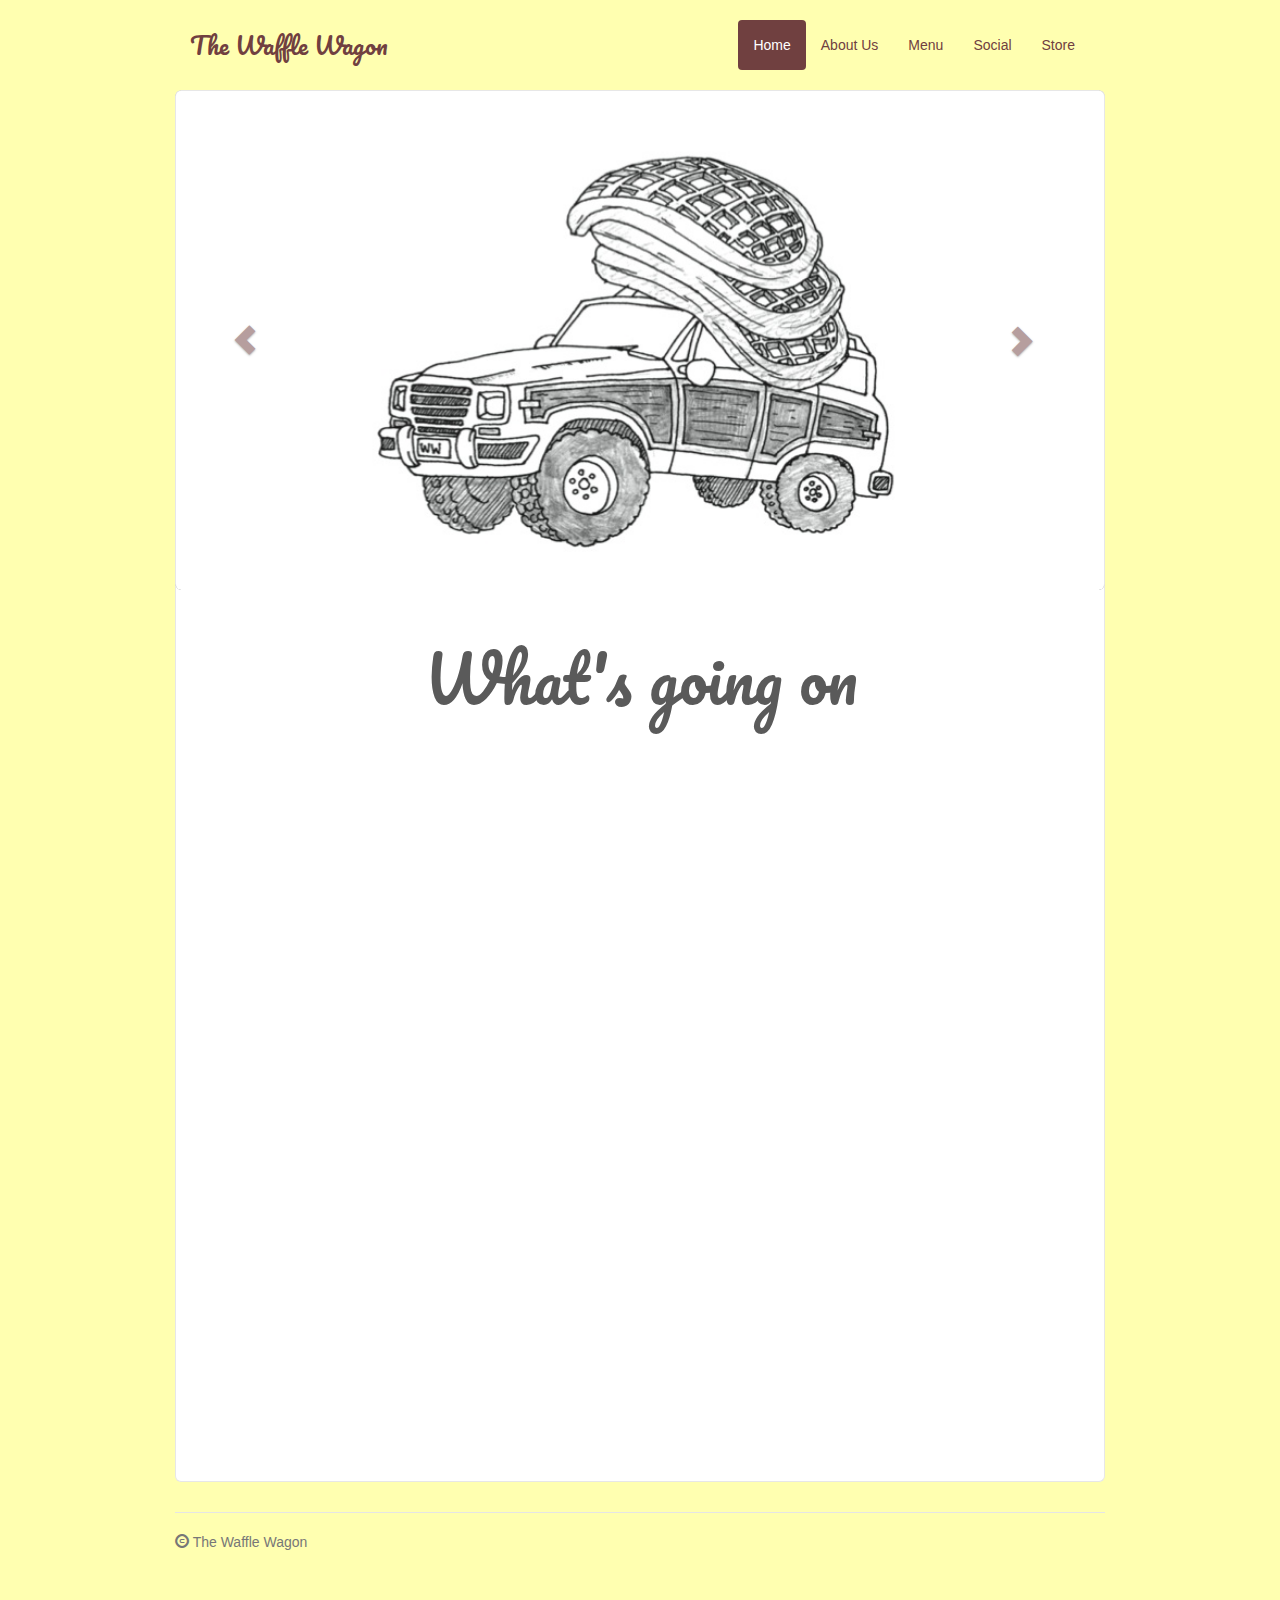
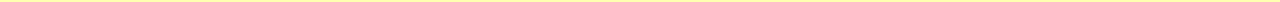
<file: index.html>
<!DOCTYPE html>

<!--Designed by Adam Hair for The Waffle Wagon-->

<html xmlns="http://w3.org/1999/xhtml" xmlns:og="http://ogp.me/ns#" lang="en">
<head>
  <meta charset="utf-8">
  <meta http-equiv="X-UA-Compatible" content="IE=edge">
  <meta name="viewport" content="width=device-width, initial-scale=1">
  <meta property="og:url" content="http://thewwdenton.com/index.html" />
  <meta property="og:type" content="website" />
  <meta property="og:title" content="The Waffle Wagon" />
  <meta property="og:image" content="http://thewwdenton.com/images/facebook_square.jpg"/>
  <meta property="og:description" content="Sweet. Savory. Waffles. At home here in Denton, Texas.">
  <title>The Waffle Wagon | Sweet. Savory. Waffles.</title>

  <!-- Bootstrap -->
  <link href="css/bootstrap.min.css" rel="stylesheet">
  <link href="css/jumbotron-narrow.css" rel="stylesheet">
  <link href="css/grid.css" rel="stylesheet">
  <link href="css/custom.css" rel="stylesheet">
  <link href="font-awesome-4.0.3/css/font-awesome.css" rel="stylesheet">
  <link href="css/carousel.css" rel="stylesheet">
  <link href='http://fonts.googleapis.com/css?family=Pacifico' rel='stylesheet' type='text/css'>
  <link rel="shortcut icon" href="images/favicon.ico">

  <!-- HTML5 Shim and Respond.js IE8 support of HTML5 elements and media queries -->
  <!-- WARNING: Respond.js doesn't work if you view the page via file:// -->
  <!--[if lt IE 9]>
  <script src="https://oss.maxcdn.com/libs/html5shiv/3.7.0/html5shiv.js"></script>
  <script src="https://oss.maxcdn.com/libs/respond.js/1.4.2/respond.min.js"></script>
  <![endif]-->
</head>
<body>
  <div class="container">
    <!-- Static navbar -->
    <div class="navbar navbar-default" role="navigation">
      <div class="container-fluid">
        <div class="navbar-header">
          <button type="button" class="navbar-toggle" data-toggle="collapse" data-target=".navbar-collapse">
            <span class="btn-custom fa fa-bars fa-lg"></span>
          </button>
          <a class="navbar-brand" style="font-size: 24px; font-family: 'Pacifico', cursive;" href="index.html">The Waffle Wagon</a>
        </div>
        <div class="navbar-collapse collapse">
          <ul class="nav navbar-nav">
          </ul>
          <ul class ="nav navbar-nav navbar-right">
            <li class="active"><a href="index.html">Home</a></li>
            <li><a href="about_us.html">About Us</a></li>
            <li><a href="menu.html">Menu</a></li>
            <li><a href="social.html">Social</a></li>
            <li><a href="store.html">Store</a></li>
          </ul>
        </div><!--/.nav-collapse -->
      </div><!--/.container-fluid -->
    </div>
  </div>

  <div class="container">
    <div style="width: 100%; margin-bottom: -14px;">
      <div id="myCarousel" class="stay_center carousel slide" data-ride="carousel">
        <!-- Indicators -->
        <ol class="carousel-indicators">
          <li data-target="#myCarousel" data-slide-to="0" class="active"></li>
          <li data-target="#myCarousel" data-slide-to="1"></li>
          <li data-target="#myCarousel" data-slide-to="2"></li>
          <li data-target="#myCarousel" data-slide-to="3"></li>
        </ol>
        <div class="carousel-inner">
          <div class="item active" style="background-image:url('images/new_logo.jpg');
          background-repeat: no-repeat;
          background-position: center center;
          background-size: cover;">
          <div class="container">
            <div class="carousel-caption">
            </div>
          </div>
        </div>
        <div class="item" style="background-image:url('images/frenchys_truck.jpg');
        background-repeat: no-repeat;
        background-position: center center;
        background-size: cover;">>
        <div class="container">
          <div class="carousel-caption">
          </div>
        </div>
      </div>
      <div class="item" style="background-image:url('images/east_side.jpg');
      background-repeat: no-repeat;
      background-position: center center;
      background-size: cover;">>
      <div class="container">
        <div class="carousel-caption">
        </div>
      </div>
    </div>
    <div class="item" style="background-image:url('images/chicken_waffles.jpg');
    background-repeat: no-repeat;
    background-position: center center;
    background-size: cover;">>
    <div class="container">
      <div class="carousel-caption">
      </div>
    </div>
  </div>
</div>
<a class="left carousel-control" href="#myCarousel" data-slide="prev"><span class="glyphicon glyphicon-chevron-left"></span></a>
<a class="right carousel-control" href="#myCarousel" data-slide="next"><span class="glyphicon glyphicon-chevron-right"></span></a>
</div><!-- /.carousel -->
</div>
<div class="jumbotron uborder" style="background-color: #FFF;">
  <h1 style="font-family: 'Pacifico', cursive; margin-bottom: 25px;">What's going on</h1><p></p>
  <div class="row">
    <div class="col-md-6"><iframe
      src="http://thewwdenton.com/neosmart-stream/nss-content/themes/base/"
      width="100%" height="640"
      allowtransparency="true" frameborder="0">
    </iframe>
  </div>
  <div class="col-md-6 twitter"><a class="twitter-timeline" href="https://twitter.com/TheWWDenton" data-widget-id="471874992808816640"></a>
    <script>!function(d,s,id){var js,fjs=d.getElementsByTagName(s)[0],p=/^http:/.test(d.location)?'http':'https';if(!d.getElementById(id)){js=d.createElement(s);js.id=id;js.src=p+"://platform.twitter.com/widgets.js";fjs.parentNode.insertBefore(js,fjs);}}(document,"script","twitter-wjs");</script>
  </div>
</div>
</div>

<div class="footer">
 <p><span class="glyphicon glyphicon-copyright-mark"></span> The Waffle Wagon</p>
</div>
</div>
<!-- /container -->

<!-- jQuery (necessary for Bootstrap's JavaScript plugins) -->
<script src="https://ajax.googleapis.com/ajax/libs/jquery/1.11.0/jquery.min.js"></script>
<!-- Include all compiled plugins (below), or include individual files as needed -->
<script src="js/bootstrap.js"></script>
<script src="js/enable_touch.js"></script>
</body>
</html>
</file>
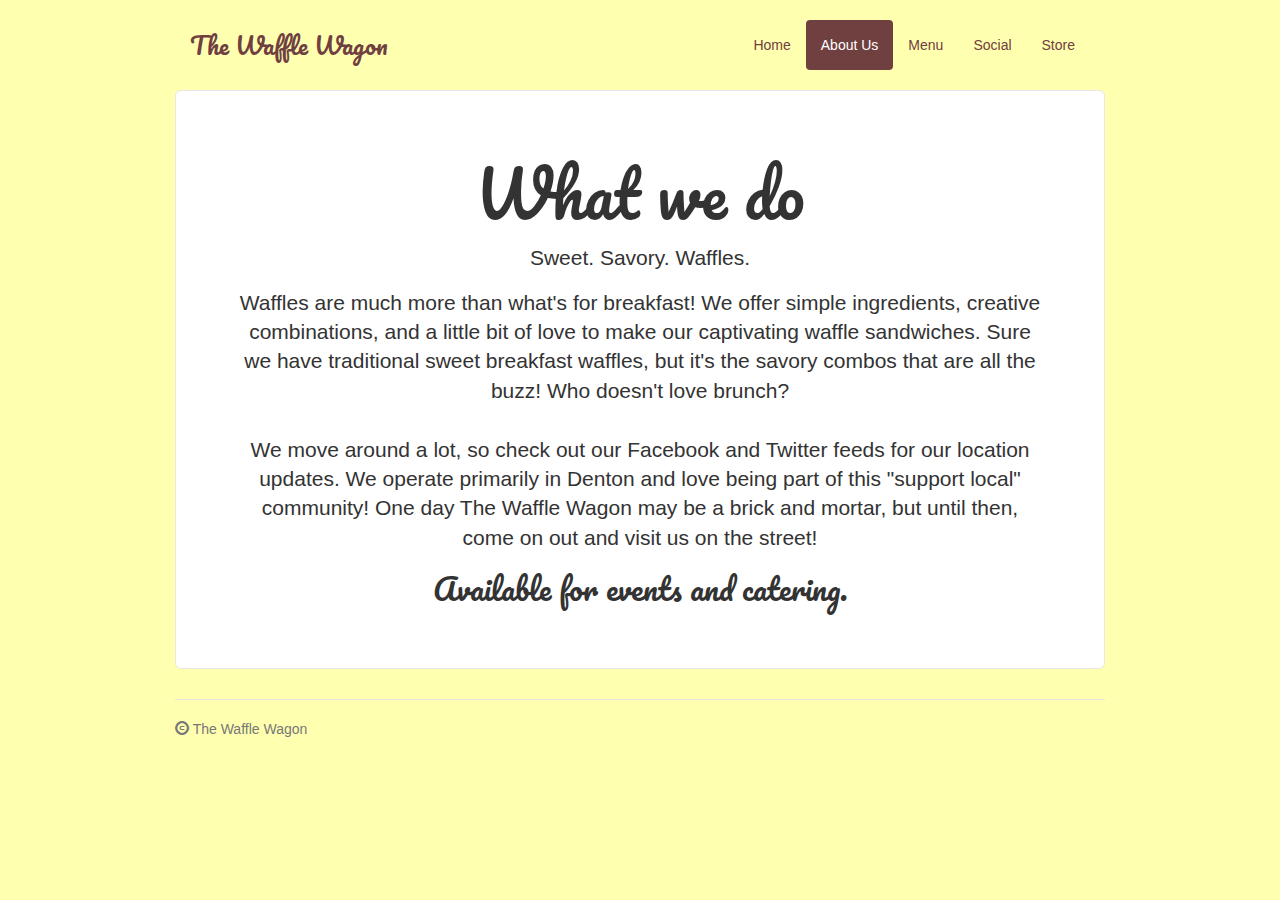
<file: about_us.html>
<!DOCTYPE html>

<!--Designed by Adam Hair for The Waffle Wagon-->

<html xmlns="http://w3.org/1999/xhtml" xmlns:og="http://ogp.me/ns#" lang="en">
<head>
  <meta charset="utf-8">
  <meta http-equiv="X-UA-Compatible" content="IE=edge">
  <meta name="viewport" content="width=device-width, initial-scale=1">
  <meta property="og:url" content="http://thewwdenton.com/about_us.html" />
  <meta property="og:type" content="website" />
  <meta property="og:title" content="The Waffle Wagon" />
  <meta property="og:image" content="http://thewwdenton.com/images/facebook_square.jpg"/>
  <meta property="og:description" content="Sweet. Savory. Waffles. At home here in Denton, Texas.">
  <title>About Us</title>

  <!-- Bootstrap -->
  <link href="css/bootstrap.min.css" rel="stylesheet">
  <link href="css/jumbotron-narrow.css" rel="stylesheet">
  <link href="css/custom.css" rel="stylesheet">        
  <link href="font-awesome-4.0.3/css/font-awesome.css" rel="stylesheet">
  <link href='http://fonts.googleapis.com/css?family=Pacifico' rel='stylesheet' type='text/css'>
  <link rel="shortcut icon" href="images/favicon.ico">

  <!-- HTML5 Shim and Respond.js IE8 support of HTML5 elements and media queries -->
  <!-- WARNING: Respond.js doesn't work if you view the page via file:// -->
  <!--[if lt IE 9]>
  <script src="https://oss.maxcdn.com/libs/html5shiv/3.7.0/html5shiv.js"></script>
  <script src="https://oss.maxcdn.com/libs/respond.js/1.4.2/respond.min.js"></script>
  <![endif]-->
</head>
<body>
  <div class="container">
    <!-- Static navbar -->
    <div class="navbar navbar-default" role="navigation">
      <div class="container-fluid">
        <div class="navbar-header">
          <button id ="rowbuttons" type="button" class="navbar-toggle" data-toggle="collapse" data-target=".navbar-collapse">
            <span class="btn-custom fa fa-bars fa-lg"></span>
          </button>
          <a class="navbar-brand" style="font-size: 24px; font-family: 'Pacifico', cursive;" href="index.html">The Waffle Wagon</a>
        </div>
        <div class="navbar-collapse collapse">
          <ul class="nav navbar-nav">
          </ul>
          <ul class ="nav navbar-nav navbar-right">
            <li><a href="index.html">Home</a></li>
            <li class="active"><a href="about_us.html">About Us</a></li>
            <li><a href="menu.html">Menu</a></li>
            <li><a href="social.html">Social</a></li>
            <li><a href="store.html">Store</a></li>
          </ul>
        </div><!--/.nav-collapse -->
      </div><!--/.container-fluid -->
    </div>
  </div>

  <div class="container">

    <div class="jumbotron" style="background-color: #FFF; border: 1px solid #e7e7e7;">
      <h1 style="font-family: 'Pacifico', cursive;">What we do</h1><p></p>
      <p class="lead">Sweet. Savory. Waffles.</p>
      <p class="lead">Waffles are much more than what's for breakfast! We offer simple ingredients, creative combinations, and a little bit of love to make our captivating waffle sandwiches. Sure we have traditional sweet breakfast waffles, but it's the savory combos that are all the buzz! Who doesn't love brunch?<br><br>We move around a lot, so check out our Facebook and Twitter feeds for our location updates. We operate primarily in Denton and love being part of this "support local" community! One day The Waffle Wagon may be a brick and mortar, but until then, come on out and visit us on the street!<p><p><h2 style="font-family: 'Pacifico', cursive;">Available for events and catering.</h2></p></p></p></p></p>
    </div>

    <div class="footer">
     <p><span class="glyphicon glyphicon-copyright-mark"></span> The Waffle Wagon</p>
   </div>
 </div>
 <!-- /container -->

 <!-- jQuery (necessary for Bootstrap's JavaScript plugins) -->
 <script src="https://ajax.googleapis.com/ajax/libs/jquery/1.11.0/jquery.min.js"></script>
 <!-- Include all compiled plugins (below), or include individual files as needed -->
 <script src="js/bootstrap.min.js"></script>
 <script src="js/enable_touch.js"></script>
</body>
</html>
</file>
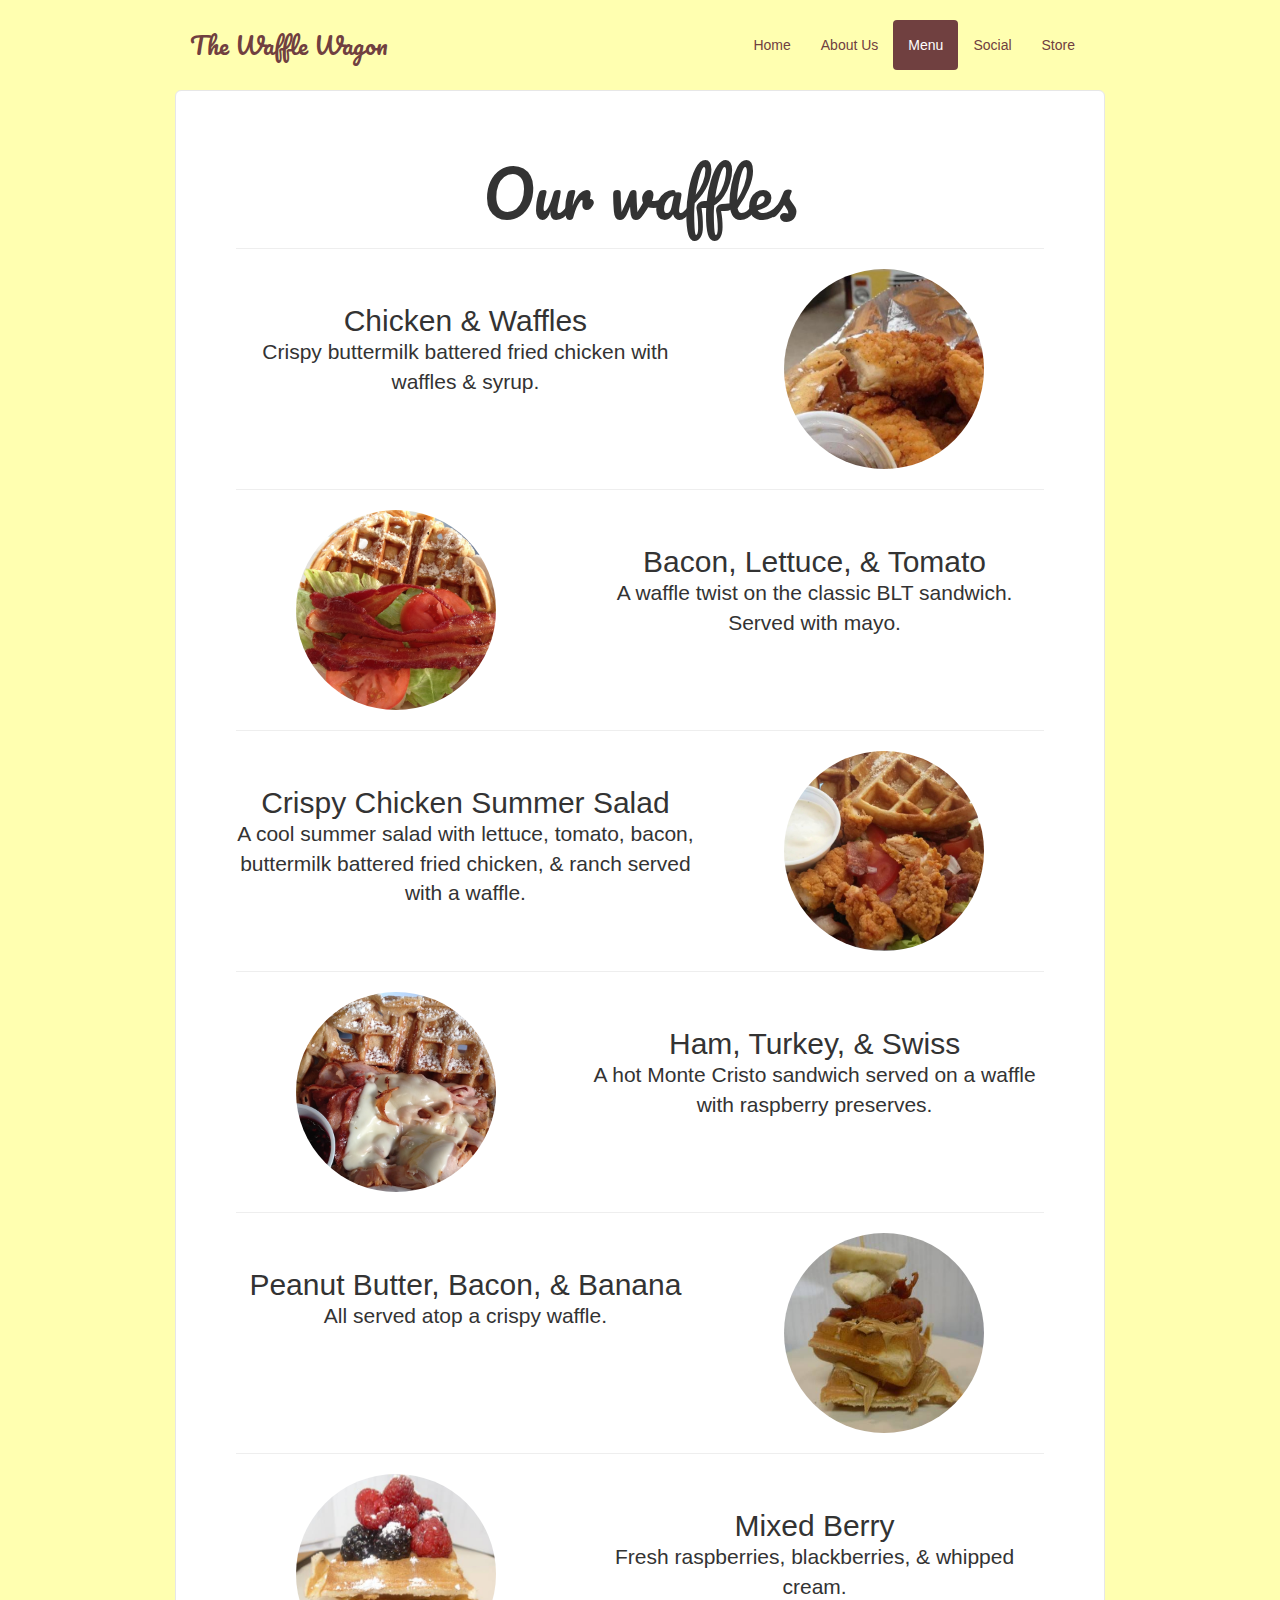
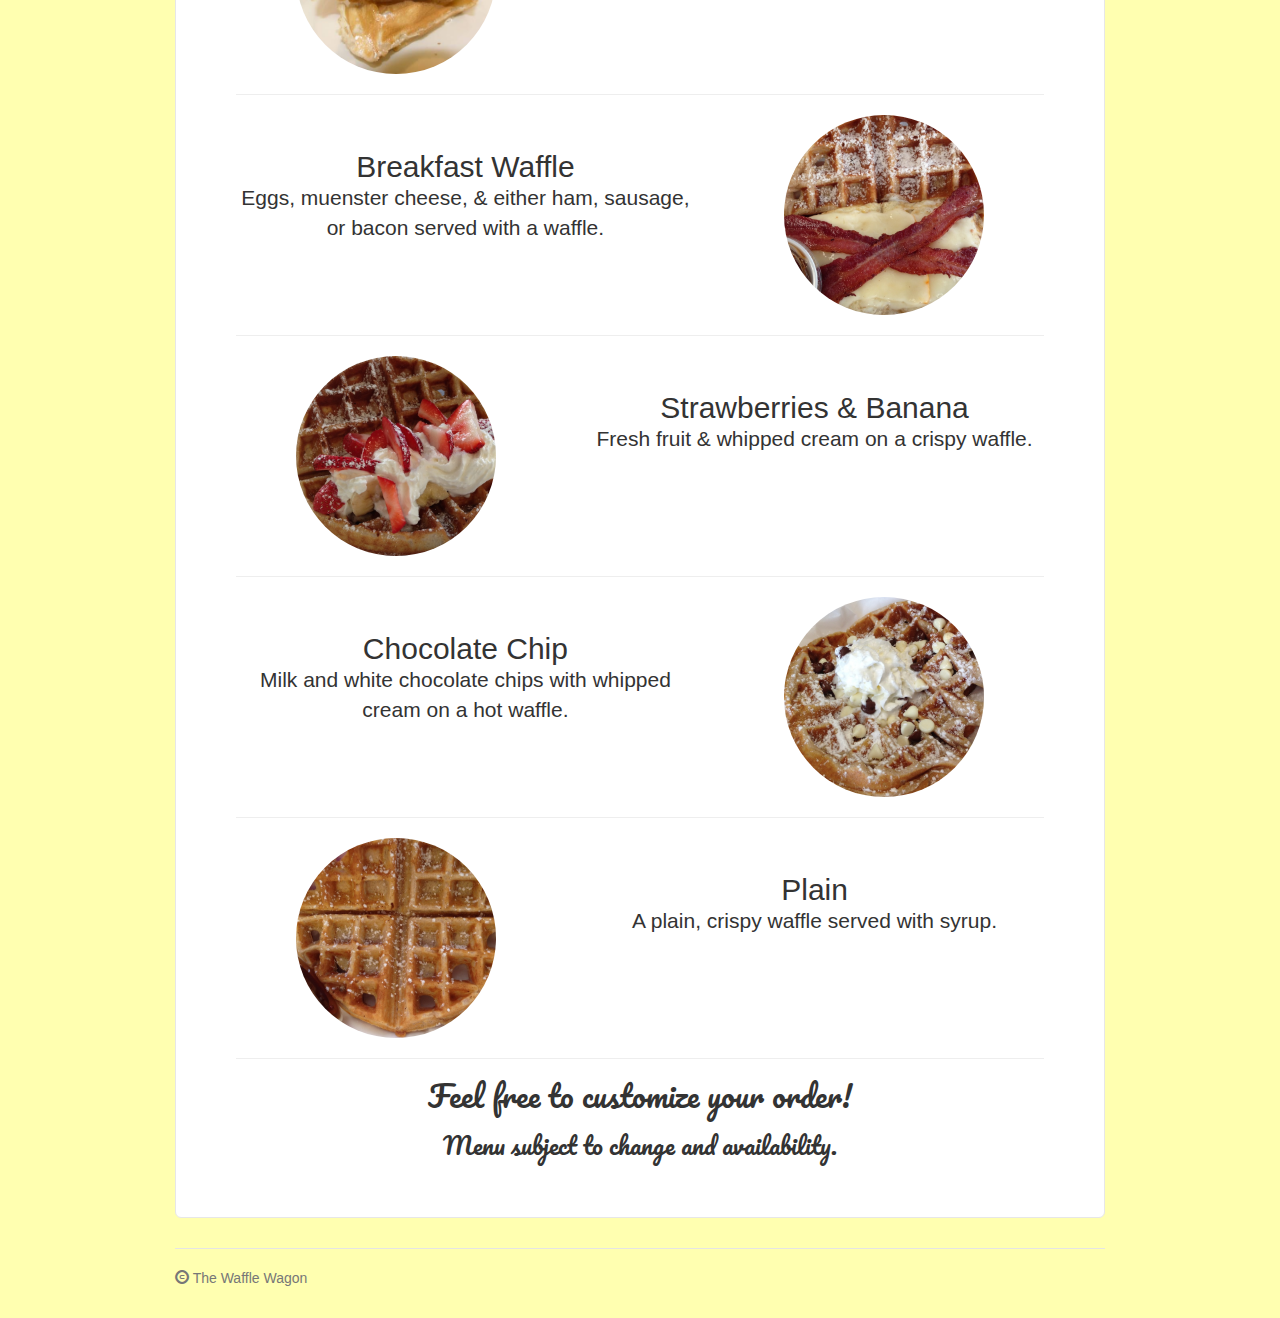
<file: menu.html>
<!DOCTYPE html>

<!--Designed by Adam Hair for The Waffle Wagon-->

<html xmlns="http://w3.org/1999/xhtml" xmlns:og="http://ogp.me/ns#" lang="en">
<head>
  <meta charset="utf-8">
  <meta http-equiv="X-UA-Compatible" content="IE=edge">
  <meta name="viewport" content="width=device-width, initial-scale=1">
  <meta property="og:url" content="http://thewwdenton.com/menu.html" />
  <meta property="og:type" content="website" />
  <meta property="og:title" content="The Waffle Wagon" />
  <meta property="og:image" content="http://thewwdenton.com/images/facebook_square.jpg"/>
  <meta property="og:description" content="Sweet. Savory. Waffles. At home here in Denton, Texas.">
  <title>Menu</title>

  <!-- Bootstrap -->
  <link href="css/bootstrap.min.css" rel="stylesheet">
  <link href="css/jumbotron-narrow.css" rel="stylesheet">
  <link href="css/custom.css" rel="stylesheet">
  <link href="font-awesome-4.0.3/css/font-awesome.css" rel="stylesheet">
  <link href='http://fonts.googleapis.com/css?family=Pacifico' rel='stylesheet' type='text/css'>
  <link rel="shortcut icon" href="images/favicon.ico">

  <!-- HTML5 Shim and Respond.js IE8 support of HTML5 elements and media queries -->
  <!-- WARNING: Respond.js doesn't work if you view the page via file:// -->
  <!--[if lt IE 9]>
  <script src="https://oss.maxcdn.com/libs/html5shiv/3.7.0/html5shiv.js"></script>
  <script src="https://oss.maxcdn.com/libs/respond.js/1.4.2/respond.min.js"></script>
  <![endif]-->
</head>
<body>
  <div class="container">
    <!-- Static navbar -->
    <div class="navbar navbar-default" role="navigation">
      <div class="container-fluid">
        <div class="navbar-header">
          <button type="button" class="navbar-toggle" data-toggle="collapse" data-target=".navbar-collapse">
            <span class="btn-custom fa fa-bars fa-lg"></span>
          </button>
          <a class="navbar-brand" style="font-size: 24px; font-family: 'Pacifico', cursive;" href="index.html">The Waffle Wagon</a>
        </div>
        <div class="navbar-collapse collapse">
          <ul class="nav navbar-nav">
          </ul>
          <ul class ="nav navbar-nav navbar-right">
            <li><a href="index.html">Home</a></li>
            <li><a href="about_us.html">About Us</a></li>
            <li class="active"><a href="menu.html">Menu</a></li>
            <li><a href="social.html">Social</a></li>
            <li><a href="store.html">Store</a></li>
          </ul>
        </div><!--/.nav-collapse -->
      </div><!--/.container-fluid -->
    </div>
  </div>

  <div class="container">
    <div class="jumbotron" style="border:1px solid #e7e7e7;">
      <h1 style="font-family: 'Pacifico', cursive;">Our waffles</h1><p></p>
      <div id="menu"></div>
      <h2 style="font-family: 'Pacifico', cursive;">Feel free to customize your order!</h2>
      <h3 style="font-family: 'Pacifico', cursive;">Menu subject to change and availability.</h3>
    </div>

    <div class="footer">
     <p><span class="glyphicon glyphicon-copyright-mark"></span> The Waffle Wagon</p>
   </div>
 </div>
 <!-- /container -->

 <!-- jQuery (necessary for Bootstrap's JavaScript plugins) -->
 <script src="https://ajax.googleapis.com/ajax/libs/jquery/1.11.0/jquery.min.js"></script>
 <!-- Include all compiled plugins (below), or include individual files as needed -->
 <script src="js/bootstrap.min.js"></script>
 <script src="js/menu.js"></script>
 <script src="js/enable_touch.js"></script>
</body>
</html>
</file>
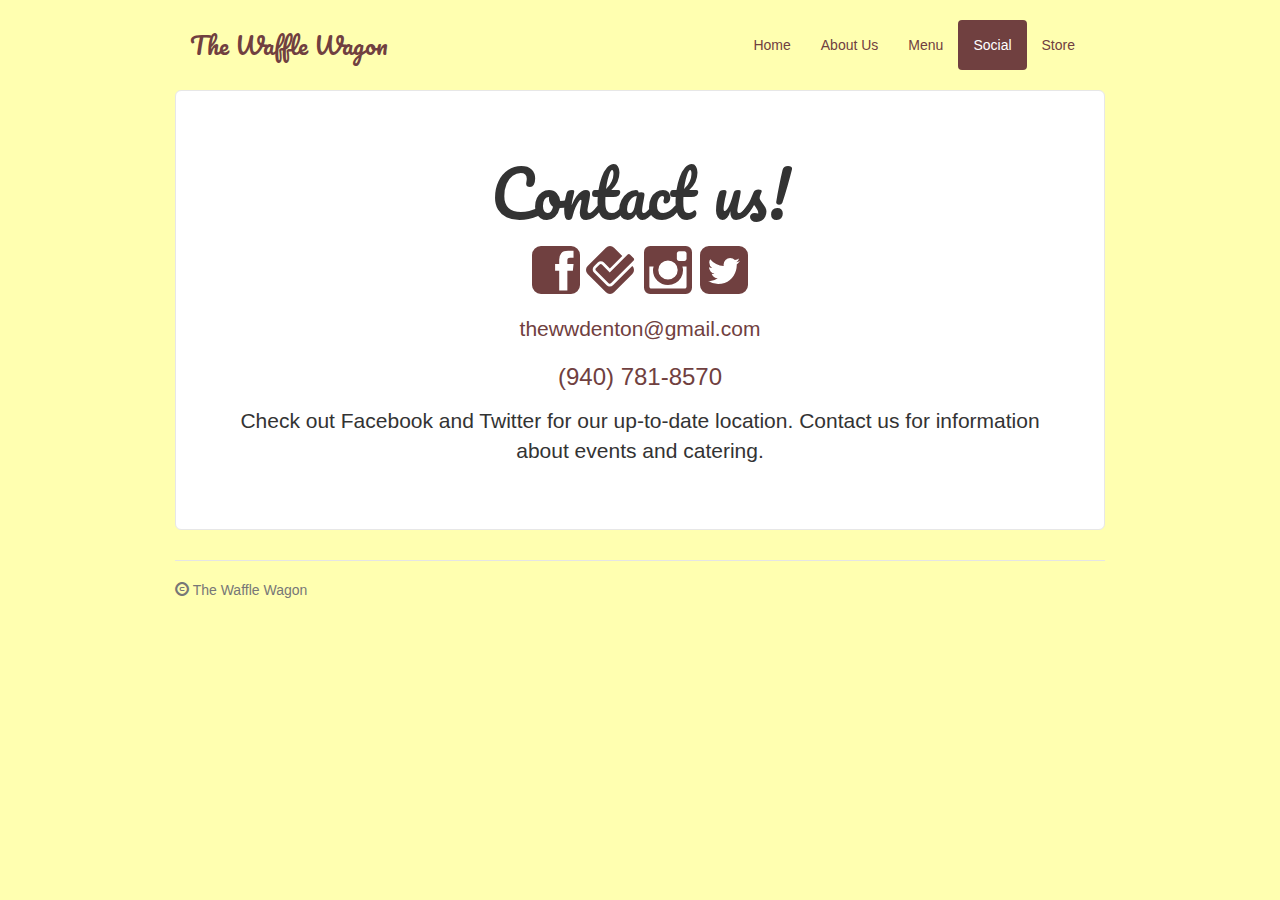
<file: social.html>
<!DOCTYPE html>

<!--Designed by Adam Hair for The Waffle Wagon-->

<html xmlns="http://w3.org/1999/xhtml" xmlns:og="http://ogp.me/ns#" lang="en">
<head>
  <meta charset="utf-8">
  <meta http-equiv="X-UA-Compatible" content="IE=edge">
  <meta name="viewport" content="width=device-width, initial-scale=1">
  <meta property="og:url" content="http://thewwdenton.com/social.html" />
  <meta property="og:type" content="website" />
  <meta property="og:title" content="The Waffle Wagon" />
  <meta property="og:image" content="http://thewwdenton.com/images/facebook_square.jpg"/>
  <meta property="og:description" content="Sweet. Savory. Waffles. At home here in Denton, Texas.">
  <title>Social</title>

  <!-- Bootstrap -->
  <link href="css/bootstrap.min.css" rel="stylesheet">
  <link href="css/jumbotron-narrow.css" rel="stylesheet">
  <link href="css/custom.css" rel="stylesheet">
  <link href="font-awesome-4.0.3/css/font-awesome.css" rel="stylesheet">
  <link href='http://fonts.googleapis.com/css?family=Pacifico' rel='stylesheet' type='text/css'>
  <link rel="shortcut icon" href="images/favicon.ico">

  <!-- HTML5 Shim and Respond.js IE8 support of HTML5 elements and media queries -->
  <!-- WARNING: Respond.js doesn't work if you view the page via file:// -->
  <!--[if lt IE 9]>
  <script src="https://oss.maxcdn.com/libs/html5shiv/3.7.0/html5shiv.js"></script>
  <script src="https://oss.maxcdn.com/libs/respond.js/1.4.2/respond.min.js"></script>
  <![endif]-->
</head>
<body>
  <div class="container">
    <!-- Static navbar -->
    <div class="navbar navbar-default" role="navigation">
      <div class="container-fluid">
        <div class="navbar-header">
          <button type="button" class="navbar-toggle" data-toggle="collapse" data-target=".navbar-collapse">
            <span class="btn-custom fa fa-bars fa-lg"></span>
          </button>
          <a class="navbar-brand" style="font-size: 24px; font-family: 'Pacifico', cursive;" href="index.html">The Waffle Wagon</a>
        </div>
        <div class="navbar-collapse collapse">
          <ul class="nav navbar-nav">
          </ul>
          <ul class ="nav navbar-nav navbar-right">
            <li><a href="index.html">Home</a></li>
            <li><a href="about_us.html">About Us</a></li>
            <li><a href="menu.html">Menu</a></li>
            <li class="active"><a href="social.html">Social</a></li>
            <li><a href="store.html">Store</a></li>
          </ul>
        </div><!--/.nav-collapse -->
      </div><!--/.container-fluid -->
    </div>
  </div>

  <div class="container">

    <div class="jumbotron" style="background-color: #FFF; border: 1px solid #e7e7e7;">
      <h1 style="font-family: 'Pacifico', cursive;">Contact us!</h1><p></p>
      <p><a href="https://www.facebook.com/TheWWDenton" target="blank"><span class="fa-stack fa-lg"><i class="btn-custom fa fa-facebook-square fa-stack-2x"></i></span></a><a href="http://4sq.com/1eUUK8B" target="_blank"><span class="fa-stack fa-lg">
        <i class="btn-custom fa fa-foursquare fa-stack-2x"></i></span></a><a href="https://instagram.com/thewwdenton" target="blank"><span class="fa-stack fa-lg"><i class="btn-custom fa fa-instagram fa-stack-2x"></i></span></a><a href="https://twitter.com/thewwdenton" target="blank"><span class="fa-stack fa-lg"><i class="btn-custom fa fa-twitter-square fa-stack-2x"></i></span></a></p>
        <div id="email"></div>
        <div id="phone"></div>
        <p>Check out Facebook and Twitter for our up-to-date location. Contact us for information about events and catering.</p>
      </div>

      <div class="footer">
       <p><span class="glyphicon glyphicon-copyright-mark"></span> The Waffle Wagon</p>
     </div>
   </div>
   <!-- /container -->

   <!-- jQuery (necessary for Bootstrap's JavaScript plugins) -->
   <script src="https://ajax.googleapis.com/ajax/libs/jquery/1.11.0/jquery.min.js"></script>
   <!-- Include all compiled plugins (below), or include individual files as needed -->
   <script src="js/bootstrap.min.js"></script>
   <script src="js/social.js"></script>
   <script src="js/enable_touch.js"></script>
 </body>
 </html>
</file>
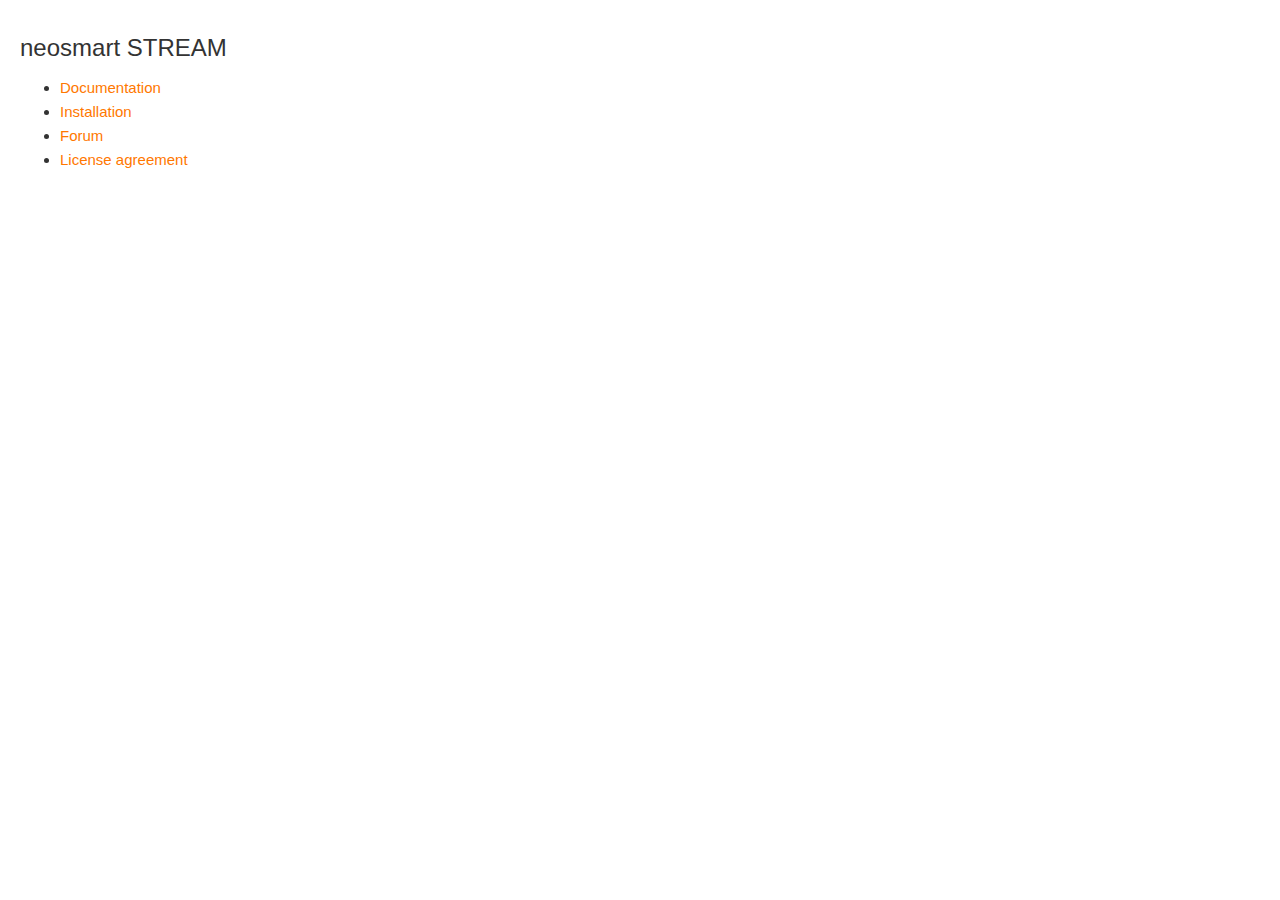
<file: neosmart-stream/readme.html>
<!DOCTYPE HTML>
<html>
<head>
	<meta charset="utf-8">
	<title>neosmart STREAM</title>
	<style type="text/css">
		html, body{
			padding:0;
			margin:0;
		}	
		body{
			font-family:Arial, Helvetica, sans-serif;
			font-size:15px;
			line-height:1.6em;
			color:#333;
			padding:20px;
		}
		h1{
			font-size:1.6em;
			font-weight:bold;
			font-weight:400;
		}
		.action{
			margin-top:1em;
			padding-top:1em;
			border-top:1px solid #ddd;
		}
		.cancel{
			color:#930000;
		}
		a{
			text-decoration:none;
			color:#FF7800;
		}
		a:hover{
			text-decoration:underline;
		}
	</style>
</head>

<body>
<h1>neosmart STREAM</h1>
	<ul>
		<li><a href="https://neosmart-stream.de/docs/">Documentation</a></li>
		<li><a href="https://neosmart-stream.de/docs/installation/step-by-step/">Installation</a></li>
		<li><a href="https://neosmart-stream.de/forums/">Forum</a></li>
		<li><a href="https://neosmart-stream.de/legal/license-agreement/">License agreement</a></li>
	</ul>
</body>
</html>
</file>
<file: css/jumbotron-narrow.css>
/* Space out content a bit */
body {
  padding-top: 20px;
  padding-bottom: 20px;
}

/* Everything but the jumbotron gets side spacing for mobile first views */
.header,
.marketing,
.footer {
  padding-right: 15px;
  padding-left: 15px;
}

/* Custom page header */
.header {
  border-bottom: 1px solid #e5e5e5;
}
/* Make the masthead heading the same height as the navigation */
.header h3 {
  padding-bottom: 19px;
  margin-top: 0;
  margin-bottom: 0;
  line-height: 40px;
}

/* Custom page footer */
.footer {
  padding-top: 19px;
  color: #777;
  border-top: 1px solid #e5e5e5;
}

/* Customize container */
@media (min-width: 768px) {
  .container {
    max-width: 730px;
  }
}
.container-narrow > hr {
  margin: 30px 0;
}

/* Main marketing message and sign up button */
.jumbotron {
  text-align: center;
  border-bottom: 1px solid #e5e5e5;
}
.jumbotron .btn {
  padding: 14px 24px;
  font-size: 21px;
}

/* Supporting marketing content */
.marketing {
  margin: 40px 0;
}
.marketing p + h4 {
  margin-top: 28px;
}

/* Responsive: Portrait tablets and up */
@media screen and (min-width: 768px) {
  /* Remove the padding we set earlier */
  .header,
  .marketing,
  .footer {
    padding-right: 0;
    padding-left: 0;
  }
  /* Space out the masthead */
  .header {
    margin-bottom: 30px;
  }
  /* Remove the bottom border on the jumbotron for visual effect */
  .jumbotron {
    border-bottom: 0;
  }
}
</file>
<file: css/grid.css>
.container {
  padding-right: 15px;
  padding-left: 15px;
}

h4 {
  margin-top: 25px;
}
.row {
  margin-bottom: 20px;
}
.row .row {
  margin-top: 10px;
  margin-bottom: 0;
}
[class*="col-"] {
  padding-top: 15px;
  padding-bottom: 15px;
  background-color: #eee;
  background-color: rgba(86,61,124,.15);
  border: 1px solid #ddd;
  border: 1px solid rgba(86,61,124,.2);
}

hr {
  margin-top: 40px;
  margin-bottom: 40px;
}
</file>
<file: css/custom.css>
a {
  color: #704040 !important;
}
.btn-custom {
  color: #704040!important;
}
body{
  background-color: #FFFFB0; 
}
.carousel {
  border-radius: 6px !important;
  margin-bottom: 0 !important;
  z-index: 5;
}
.carousel-control.left {
  background-image: none !important;
}
.carousel-control.right {
  background-image: none !important;
}
.carousel-inner {
  border-radius: 6px !important;
}
.carousel-inner > .item > img {
  position: relative !important;
  margin: 0 auto !important;
  max-width: none !important;
  float: center !important;
  min-height: 100% !important;
}
.carousel .item { 
  background-color: none !important;
  border-radius: 6px !important;
  border-top: 1px solid #e7e7e7;
  border-right: 1px solid #e7e7e7;
  border-left: 1px solid #e7e7e7;
}
.centered-element {
  display: block;
  float: center;
  margin-right: auto !important;
  margin-left: auto !important;
}
[class*="col-"] {
  padding-top: 15px;
  padding-bottom: 15px;
  background-color: #FFF !important;
  border: 0px solid !important;
  border: 0px solid !important;
}
div.menu {
  background-image: url('images/new_logo.jpg') !important; 
  background-position: center center !important;
}
.divider {
  text-align: left !important;
}
.jumbotron {
  position: relative;
  background-color: #FFF !important;
}
.nav>li>a {
  border-radius: 4px;
}
.nav>li>a:active {
    background-color: #e7e7e7 !important;
}
.navbar {
   background-color: #FFFFB0;
   background: #FFFFB0;
   border: 0px solid transparent;
}
.navbar-brand:active {
  background-color: #e7e7e7 !important;
  border-radius: 6px !important;
}
.navbar-default {
  background-color: #FFFFB0 !important;
}
.navbar-default .navbar-toggle:active {
    background-color: #e7e7e7 !important;
}
.navbar-default .navbar-nav>.active>a {
background-color: #704040 !important;
color: white !important;
}
.navbar-collapse {
  border-top: 0 !important;
}
.navbar-toggle {
  background-color: #FFFFB0 !important;
  color: #FFFFB0 !important;
  border: 0px !important;
}
.fa-inverse {
  color: #704040 !important;
}
.nopadding {
  padding: 0 !important;
}
.paypal_purchase {
  max-width: 200px;
}
.uborder{
  border-bottom: 1px solid #e7e7e7 !important;
  border-right: 1px solid #e7e7e7 !important;
  border-left: 1px solid #e7e7e7 !important;
  z-index: 0;
}
.stay_center {
  margin-right: auto !important;
  margin-left: auto !important;
}
.twitter {
  margin-top: 40px;
}
@media (min-width: 768px) {
  .container {
    max-width: 960px !important;
  }
}
@media (max-width: 768px){
  .carousel .item {
  height: 250px !important;
  margin-bottom: 40px;
  }
  .carousel {
    height: 250px !important;
  }
  .twitter {
    margin-top: 20px;
  }
}
</file>
<file: css/carousel.css>
/* GLOBAL STYLES
-------------------------------------------------- */
/* Padding below the footer and lighter body text */

body {
  padding-bottom: 40px;
  color: #5a5a5a;
}



/* CUSTOMIZE THE NAVBAR
-------------------------------------------------- */

/* Special class on .container surrounding .navbar, used for positioning it into place. */
.navbar-wrapper {
  position: absolute;
  top: 0;
  right: 0;
  left: 0;
  z-index: 20;
}

/* Flip around the padding for proper display in narrow viewports */
.navbar-wrapper .container {
  padding-right: 0;
  padding-left: 0;
}
.navbar-wrapper .navbar {
  padding-right: 15px;
  padding-left: 15px;
}


/* CUSTOMIZE THE CAROUSEL
-------------------------------------------------- */

/* Carousel base class */
.carousel {
  height: 500px;
  margin-bottom: 60px;
}
/* Since positioning the image, we need to help out the caption */
.carousel-caption {
  z-index: 10;
}

/* Declare heights because of positioning of img element */
.carousel .item {
  height: 500px;
  background-color: #777;
}
.carousel-inner > .item > img {
  position: absolute;
  top: 0;
  left: 0;
  min-width: 100%;
  /*height: 500px;*/
}



/* MARKETING CONTENT
-------------------------------------------------- */

/* Pad the edges of the mobile views a bit */
.marketing {
  padding-right: 15px;
  padding-left: 15px;
}

/* Center align the text within the three columns below the carousel */
.marketing .col-lg-4 {
  margin-bottom: 20px;
  text-align: center;
}
.marketing h2 {
  font-weight: normal;
}
.marketing .col-lg-4 p {
  margin-right: 10px;
  margin-left: 10px;
}


/* Featurettes
------------------------- */

.featurette-divider {
  margin: 80px 0; /* Space out the Bootstrap <hr> more */
}

/* Thin out the marketing headings */
.featurette-heading {
  font-weight: 300;
  line-height: 1;
  letter-spacing: -1px;
}



/* RESPONSIVE CSS
-------------------------------------------------- */

@media (min-width: 768px) {

  /* Remove the edge padding needed for mobile */
  .marketing {
    padding-right: 0;
    padding-left: 0;
  }

  /* Navbar positioning foo */
  .navbar-wrapper {
    margin-top: 20px;
  }
  .navbar-wrapper .container {
    padding-right: 15px;
    padding-left:  15px;
  }
  .navbar-wrapper .navbar {
    padding-right: 0;
    padding-left:  0;
  }

  /* The navbar becomes detached from the top, so we round the corners */
  .navbar-wrapper .navbar {
    border-radius: 4px;
  }

  /* Bump up size of carousel content */
  .carousel-caption p {
    margin-bottom: 20px;
    font-size: 21px;
    line-height: 1.4;
  }

  .featurette-heading {
    font-size: 50px;
  }
}

@media (min-width: 992px) {
  .featurette-heading {
    margin-top: 120px;
  }
}
</file>
